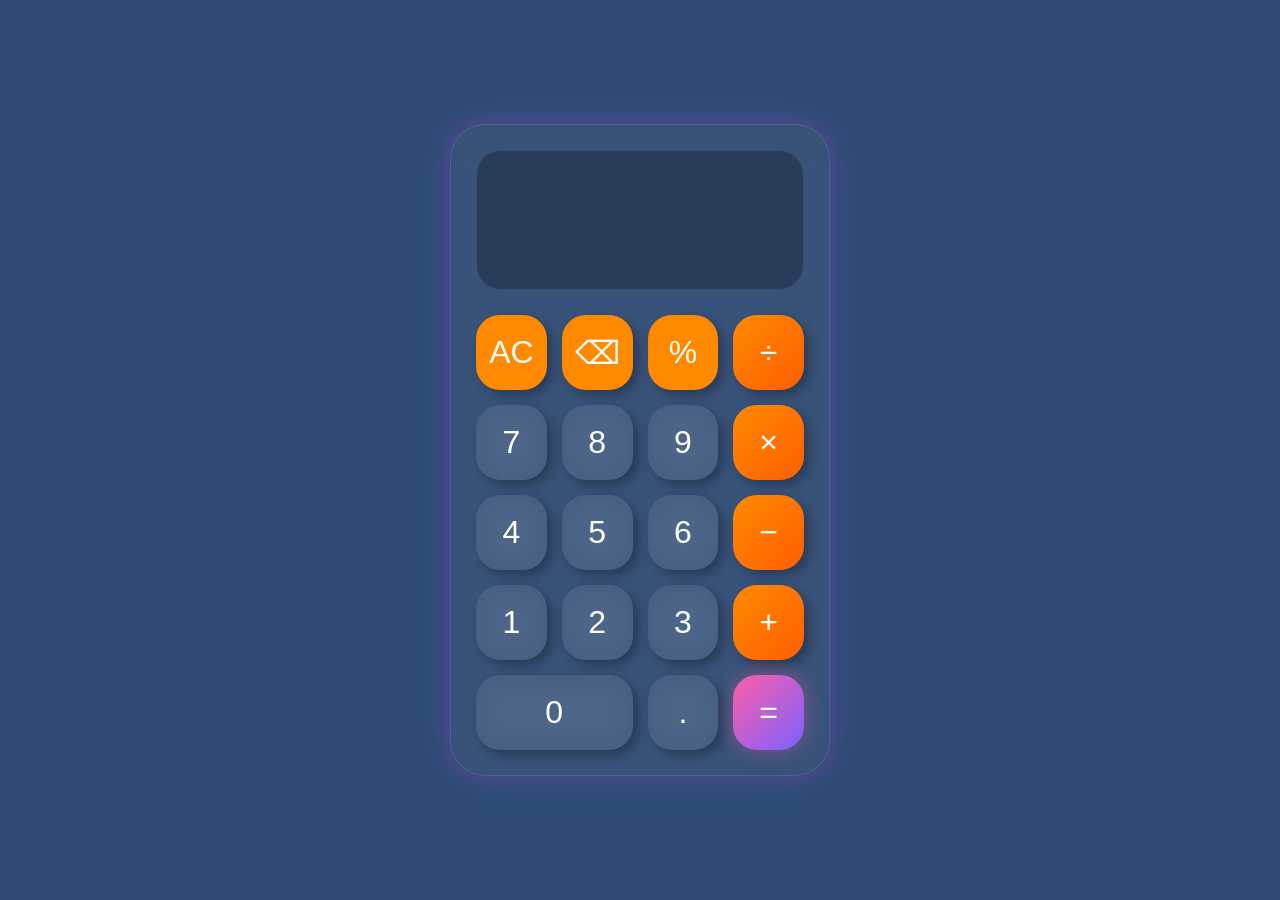
<file: index.html>
<!DOCTYPE html>
<html lang="en">
<head>
    <meta charset="UTF-8">
    <meta name="viewport" content="width=device-width, initial-scale=1.0">
    <title> Calculator</title>
    <link rel="stylesheet" href="style.css">
</head>
<body>

<div class="calculator">

    <div class="display">
        <div id="expression"></div>
        <input type="text" id="result" readonly>
    </div>

    <div class="buttons">

        <button class="btn  function" onclick="clearDisplay()">AC</button>
        <button class="btn function" onclick="deleteLast()">⌫</button>
        <button class="btn function" onclick="append('%')">%</button>
        <button class="btn operator" onclick="append('/')">÷</button>

        <button class="btn" onclick="append('7')">7</button>
        <button class="btn" onclick="append('8')">8</button>
        <button class="btn" onclick="append('9')">9</button>
        <button class="btn operator" onclick="append('*')">×</button>

        <button class="btn" onclick="append('4')">4</button>
        <button class="btn" onclick="append('5')">5</button>
        <button class="btn" onclick="append('6')">6</button>
        <button class="btn operator" onclick="append('-')">−</button>

        <button class="btn" onclick="append('1')">1</button>
        <button class="btn" onclick="append('2')">2</button>
        <button class="btn" onclick="append('3')">3</button>
        <button class="btn operator" onclick="append('+')">+</button>

        <button class="btn zero" onclick="append('0')">0</button>
        <button class="btn" onclick="append('.')">.</button>
        <button class="btn equal" onclick="calculate()">=</button>

    </div>

</div>

<script src="script.js"></script>
</body>
</html>
</file>
<file: style.css>
* {
  margin: 0;
  padding: 0;
  box-sizing: border-box;
  font-family: "Segoe UI", sans-serif;
}

body {
  height: 100vh;
  display: flex;
  justify-content: center;
  align-items: center;
   background-color: #2e4a73;   
}

.calculator {
  width: 380px;
  padding: 25px;
  border-radius: 35px;

  background: rgba(255, 255, 255, 0.05);

  backdrop-filter: blur(20px);

  border: 1px solid rgba(255, 255, 255, 0.1);

  box-shadow:
    0 0 25px rgba(255, 0, 255, 0.25),
    0 0 50px rgba(0, 255, 255, 0.1);
}


.display {
  height: 140px;
  padding: 20px;
  border-radius: 25px;
  margin-bottom: 25px;

  background: rgba(0, 0, 0, 0.25);

  border: 1px solid rgba(255, 255, 255, 0.08);

  display: flex;
  flex-direction: column;
  justify-content: center;
  align-items: flex-end;
  
    text-align: right;
    font-size: 40px;
    

}

#expression {
  color: #a98fff;
  font-size: 18px;
  margin-bottom: 10px;
}

#result {
  width: 100%;
  text-align: right;
  border: none;
  background: none;
  color: white;
  font-size: 56px;
  outline: none;
}

.buttons {
  display: grid;
  grid-template-columns: repeat(4, 1fr);
  gap: 15px;
}

.btn {
  height: 75px;

  border: none;

  border-radius: 24px;

  background: rgba(255, 255, 255, 0.06);

  color: white;

  font-size: 32px;

  cursor: pointer;

  transition: 0.25s;

  backdrop-filter: blur(15px);

  box-shadow:5px 5px 12px rgba(0,0,0,.3);
 }

.btn:hover {
  transform: translateY(-4px);
  box-shadow: 0 0 15px rgba(255, 255, 255, 0.25);
  transition: 0.2s;
}

.operator {
  background: linear-gradient(135deg, #ff8a00, #ff5e00);

  color: white;
}

.function {
  color:white ;
  background-color: #ff8a00;
}

.equal {
  background: linear-gradient(135deg, #ff5ea7, #7b61ff);

  box-shadow: 0 0 20px rgba(255, 94, 167, 0.4);
}

.zero {
  grid-column: span 2;
}
button:active{
    transform: scale(0.95);
}
</file>
